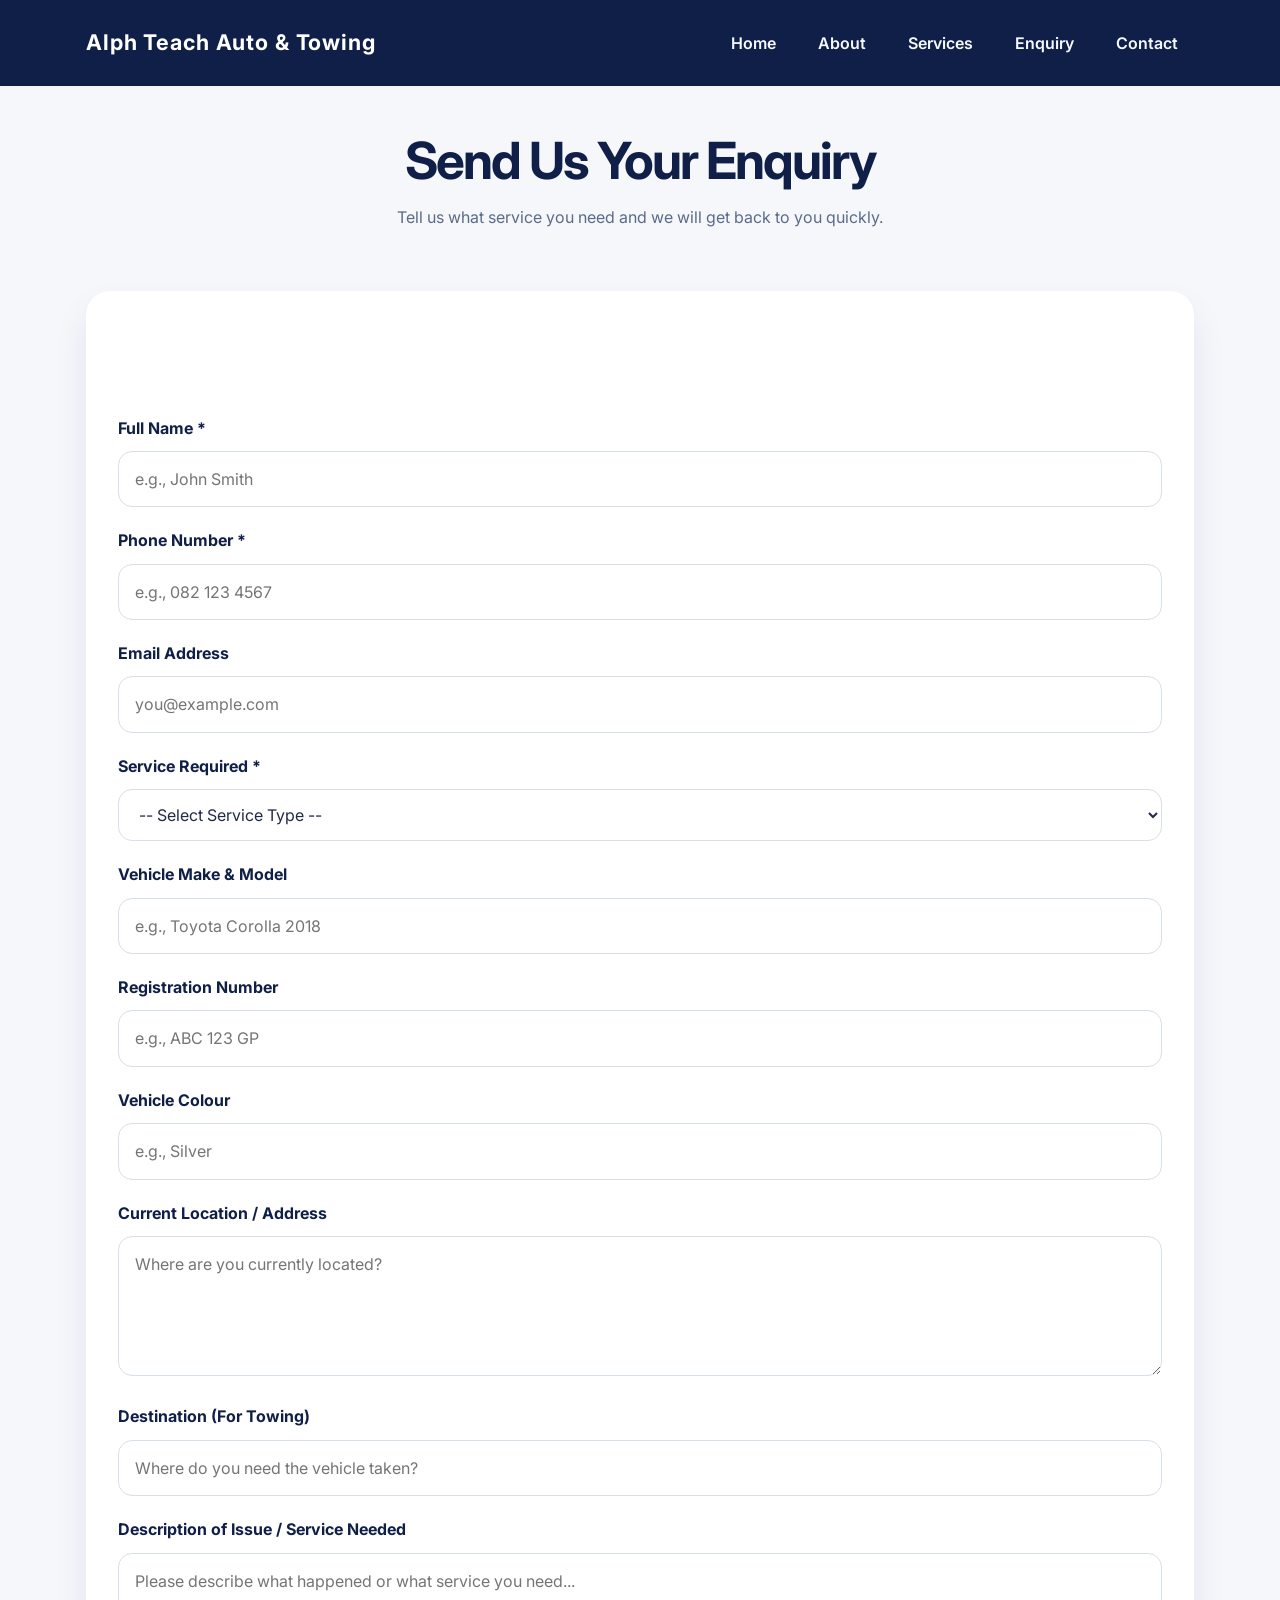
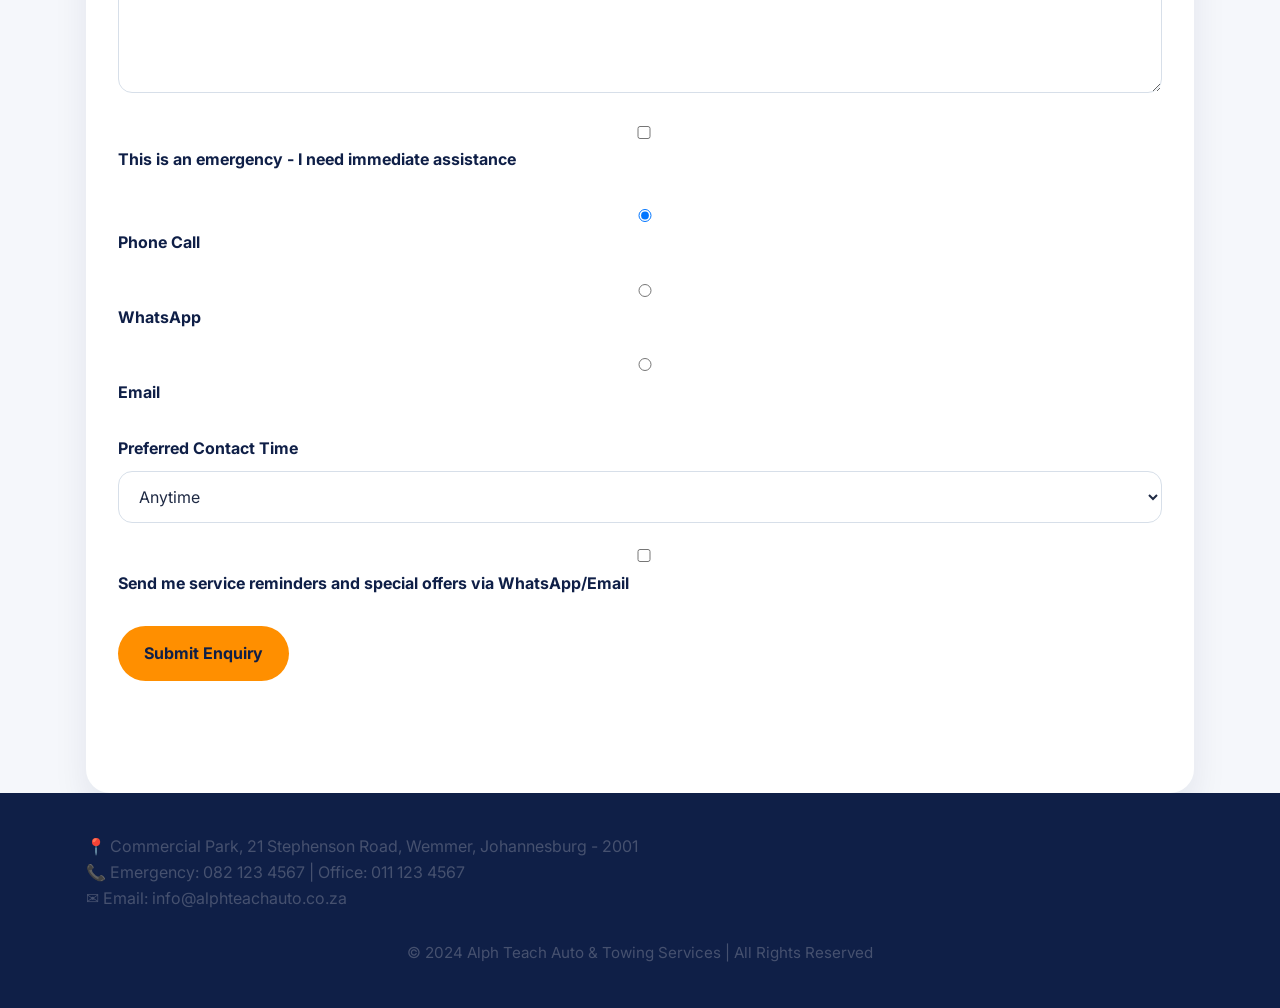
<file: enquiry.html>
<!DOCTYPE html>
<html lang="en">
<head>
    <meta charset="UTF-8">
    <meta name="viewport" content="width=device-width, initial-scale=1.0">
    <title>Enquiry | Alph Teach Auto & Towing Services</title>
    <meta name="description" content="Send an enquiry to Alph Teach Auto & Towing Services for towing, roadside assistance, or vehicle repair in Johannesburg.">
    <meta name="keywords" content="enquiry, towing request, roadside assistance request, Johannesburg, auto repair enquiry">
    <meta name="geo.region" content="ZA-GP">
    <meta name="geo.placename" content="Wemmer, Johannesburg">
    <meta name="geo.position" content="-26.2041;28.0473">
    <meta name="ICBM" content="-26.2041, 28.0473">
    <meta property="og:title" content="Send an Enquiry | Alph Teach Auto & Towing Services">
    <meta property="og:description" content="Send your service enquiry to Alph Teach Auto & Towing Services in Johannesburg.">
    <meta property="og:type" content="website">
    <meta property="og:url" content="https://alphteachauto.co.za/enquiry.html">
    <meta property="og:image" content="https://alphteachauto.co.za/images/Screenshot_16-5-2026_0847_www.istockphoto.com.jpeg">
    <meta name="twitter:card" content="summary_large_image">
    <link rel="stylesheet" href="css/style.css">
    <link rel="preconnect" href="https://fonts.googleapis.com">
    <link rel="preconnect" href="https://fonts.gstatic.com" crossorigin>
    <link href="https://fonts.googleapis.com/css2?family=Inter:wght@400;500;600;700;800&display=swap" rel="stylesheet">
</head>
<body>
    <header>
        <div class="container header-inner">
            <div class="brand"><a href="index.html">Alph Teach Auto & Towing</a></div>
            <nav>
                <ul>
                    <li><a href="index.html">Home</a></li>
                    <li><a href="about.html">About</a></li>
                    <li><a href="service.html">Services</a></li>
                    <li><a href="enquiry.html">Enquiry</a></li>
                    <li><a href="contact.html">Contact</a></li>
                </ul>
            </nav>
        </div>
    </header>

    <main class="container">
        <section class="page-header">
            <h1>Send Us Your Enquiry</h1>
            <p>Tell us what service you need and we will get back to you quickly.</p>
        </section>

        <section class="contact-form">
            <form id="enquiryForm" action="#" method="post" data-endpoint="https://formspree.io/f/yourFormID">
                <div class="form-group">
                    <label for="fullname">Full Name *</label>
                    <input id="fullname" type="text" name="fullname" placeholder="e.g., John Smith" required>
                </div>

                <div class="form-group">
                    <label for="phone">Phone Number *</label>
                    <input id="phone" type="tel" name="phone" placeholder="e.g., 082 123 4567" required pattern="^\s*\+?[0-9\s\-()]{7,15}\s*$" title="Enter a valid phone number">
                </div>

                <div class="form-group">
                    <label for="email">Email Address</label>
                    <input id="email" type="email" name="email" placeholder="you@example.com" pattern="^[^\s@]+@[^\s@]+\.[^\s@]+$" title="Enter a valid email address">
                </div>

                <div class="form-group">
                    <label for="service_type">Service Required *</label>
                    <select id="service_type" name="service_type" required>
                        <option value="">-- Select Service Type --</option>
                        <option value="towing">Towing Service</option>
                        <option value="repair">Auto Repair / Workshop</option>
                        <option value="roadside">Roadside Assistance</option>
                        <option value="maintenance">Maintenance Service</option>
                        <option value="quote">General Quote Request</option>
                    </select>
                </div>

                <div class="form-group">
                    <label for="vehicle">Vehicle Make & Model</label>
                    <input id="vehicle" type="text" name="vehicle" placeholder="e.g., Toyota Corolla 2018">
                </div>

                <div class="form-group">
                    <label for="reg_number">Registration Number</label>
                    <input id="reg_number" type="text" name="reg_number" placeholder="e.g., ABC 123 GP">
                </div>

                <div class="form-group">
                    <label for="colour">Vehicle Colour</label>
                    <input id="colour" type="text" name="colour" placeholder="e.g., Silver">
                </div>

                <div class="form-group">
                    <label for="location">Current Location / Address</label>
                    <textarea id="location" name="location" rows="2" placeholder="Where are you currently located?"></textarea>
                </div>

                <div class="form-group">
                    <label for="destination">Destination (For Towing)</label>
                    <input id="destination" type="text" name="destination" placeholder="Where do you need the vehicle taken?">
                </div>

                <div class="form-group">
                    <label for="description">Description of Issue / Service Needed</label>
                    <textarea id="description" name="description" rows="4" placeholder="Please describe what happened or what service you need..."></textarea>
                </div>

                <div class="form-group checkbox-group">
                    <label><input type="checkbox" name="emergency"> This is an emergency - I need immediate assistance</label>
                </div>

                <div class="form-group radio-group">
                    <label><input type="radio" name="contact_method" value="phone" checked> Phone Call</label>
                    <label><input type="radio" name="contact_method" value="whatsapp"> WhatsApp</label>
                    <label><input type="radio" name="contact_method" value="email"> Email</label>
                </div>

                <div class="form-group">
                    <label for="contact_time">Preferred Contact Time</label>
                    <select id="contact_time" name="contact_time">
                        <option value="anytime">Anytime</option>
                        <option value="morning">Morning (8am - 12pm)</option>
                        <option value="afternoon">Afternoon (12pm - 5pm)</option>
                        <option value="evening">Evening (5pm - 8pm)</option>
                    </select>
                </div>

                <div class="form-group checkbox-group">
                    <label><input type="checkbox" name="newsletter"> Send me service reminders and special offers via WhatsApp/Email</label>
                </div>

                <div class="form-group">
                    <button type="submit" class="btn">Submit Enquiry</button>
                </div>
                <div id="enquiryResult" class="enquiry-result" style="margin-top:12px;display:none;padding:12px;border-radius:6px;background:#f4f8fb;color:#082a3a;"></div>
            </form>
        </section>
    </main>

    <footer>
        <div class="container footer-content">
            <div>
                <p>📍 Commercial Park, 21 Stephenson Road, Wemmer, Johannesburg - 2001</p>
                <p>📞 Emergency: 082 123 4567 | Office: 011 123 4567</p>
                <p>✉️ Email: info@alphteachauto.co.za</p>
            </div>
        </div>
        <div class="footer-bottom">
            <p>&copy; 2024 Alph Teach Auto & Towing Services | All Rights Reserved</p>
        </div>
    </footer>
</body>
</html>
</file>
<file: css/style.css>
﻿/* ===== 1. RESET & BASE ===== */
*, *::before, *::after {
    box-sizing: border-box;
}

html {
    scroll-behavior: smooth;
}

body {
    margin: 0;
    font-family: 'Inter', system-ui, -apple-system, BlinkMacSystemFont, 'Segoe UI', sans-serif;
    font-size: 16px;
    line-height: 1.65;
    color: #1f2a44;
    background: #f5f7fb;
    min-height: 100%;
}

img, video {
    max-width: 100%;
    display: block;
}

a {
    color: #0f1f47;
    text-decoration: none;
}

a:hover {
    color: #ff8f00;
}

button,
input,
select,
textarea {
    font: inherit;
}

button {
    cursor: pointer;
}

/* ===== 2. LAYOUT ===== */
.container {
    width: min(1140px, calc(100% - 32px));
    margin: 0 auto;
    padding: 0 16px;
}

section {
    padding: 60px 0;
}

main {
    background: #f5f7fb;
}

/* ===== 3. TYPOGRAPHY ===== */
h1,
h2,
h3 {
    margin: 0;
    line-height: 1.05;
}

h1 {
    font-size: clamp(2.4rem, 4vw, 4.2rem);
    letter-spacing: -0.04em;
    color: #0f1f47;
}

h2 {
    font-size: clamp(1.9rem, 2.5vw, 2.6rem);
    color: #0f1f47;
}

h3 {
    font-size: 1.35rem;
    color: #10253f;
}

p {
    margin: 0 0 1em;
    color: #46516f;
}

strong {
    color: #0f1f47;
}

/* ===== 4. HEADER ===== */
header {
    background: #0f1f47;
    color: #ffffff;
    padding: 20px 0;
    position: relative;
    z-index: 10;
}

.header-inner {
    display: flex;
    align-items: center;
    justify-content: space-between;
    gap: 18px;
}

.brand a {
    color: #ffffff;
    font-size: 1.35rem;
    font-weight: 700;
    letter-spacing: 0.04em;
}

nav ul {
    display: flex;
    flex-wrap: wrap;
    align-items: center;
    gap: 10px;
    list-style: none;
    margin: 0;
    padding: 0;
}

nav a {
    display: inline-flex;
    align-items: center;
    justify-content: center;
    padding: 10px 16px;
    border-radius: 999px;
    color: #f6f9ff;
    font-weight: 600;
    transition: background-color 0.25s ease, color 0.25s ease;
}

nav a:hover,
nav a.active {
    background: #ff8f00;
    color: #0f1f47;
}

/* ===== 5. HERO ===== */
.hero {
    display: grid;
    place-items: center;
    min-height: 76vh;
    padding: 80px 0;
    color: #fff;
    text-align: center;
    background-image: linear-gradient(180deg, rgba(15,31,71,0.88) 0%, rgba(15,31,71,0.70) 60%), url('../images/Screenshot_16-5-2026_0814_www.istockphoto.com.jpeg');
    background-size: cover;
    background-position: center;
}

.hero p {
    max-width: 720px;
    margin: 24px auto 32px;
    font-size: 1.05rem;
    color: #dfe6ff;
}

.hero-buttons {
    display: flex;
    flex-wrap: wrap;
    justify-content: center;
    gap: 14px;
}

/* ===== 6. BUTTONS ===== */
.btn,
button,
input[type='submit'] {
    display: inline-flex;
    align-items: center;
    justify-content: center;
    gap: 10px;
    border: none;
    border-radius: 999px;
    padding: 14px 26px;
    font-weight: 700;
    transition: transform 0.2s ease, box-shadow 0.2s ease, background-color 0.2s ease;
}

.btn {
    background: #ff8f00;
    color: #0f1f47;
    text-decoration: none;
}

.btn-secondary {
    background: #ffffff;
    color: #0f1f47;
    border: 1px solid rgba(15,31,71,0.12);
}

.btn:hover,
button:hover,
input[type='submit']:hover {
    transform: translateY(-2px);
    box-shadow: 0 16px 28px rgba(255,143,0,0.2);
}

.btn-secondary:hover {
    background: #f7f8fd;
}

/* ===== 7. SECTION TITLES ===== */
.section-title,
.page-header h1,
.page-header h2,
.page-header h3 {
    color: #0f1f47;
}

.page-header {
    text-align: center;
    padding-top: 48px;
}

.page-header p {
    max-width: 780px;
    margin: 16px auto 0;
    color: #5b6b88;
}

/* ===== 8. GRID SECTIONS ===== */
.feature-grid,
.highlights-grid,
.media-grid,
.service-grid,
.team-grid,
.values-grid,
.gallery-grid,
.contact-info-grid {
    display: grid;
    gap: 24px;
}

.feature-grid,
.highlights-grid,
.contact-info-grid {
    grid-template-columns: repeat(auto-fit, minmax(240px, 1fr));
}

.media-grid,
.service-grid,
.team-grid,
.values-grid,
.gallery-grid {
    grid-template-columns: repeat(auto-fit, minmax(260px, 1fr));
}

.service-blocks-grid {
    display: grid;
    grid-template-columns: 1.7fr 1fr;
    gap: 28px;
    align-items: start;
    margin-top: 12px;
}

.video-section {
    padding-top: 48px;
    padding-bottom: 28px;
}

/* ===== 9. CARDS ===== */
.card,
.media-card,
.feature-card,
.service-card,
.service-hero-block,
.service-info-block,
.highlight-card,
.mission,
.vision,
.value,
.team-member,
.accordion-item,
.contact-card,
.gallery-item,
.tab-pane,
.contact-form {
    background: #ffffff;
    border-radius: 24px;
    box-shadow: 0 18px 35px rgba(15,31,71,0.08);
}

.media-card,
.feature-card,
.service-card,
.team-member,
.value,
.contact-card,
.accordion-item,
.gallery-item,
.service-hero-block,
.service-info-block {
    padding: 24px;
}

.media-card h3,
.service-card h3,
.team-member h3,
.value,
.highlight-card,
.feature-card h3,
.contact-card h3,
.section-title,
.service-hero-block h2,
.mission h2,
.vision h2,
.faq-section h2,
.certifications h2 {
    margin-bottom: 16px;
}

.media-card p,
.service-content p,
.contact-card p,
.feature-card p,
.mission p,
.vision p,
.certifications li,
.value {
    color: #5b6b88;
}

.media-card:hover,
.feature-card:hover,
.service-card:hover,
.team-member:hover,
.highlight-card:hover,
.value:hover,
.contact-card:hover,
.accordion-item:hover {
    transform: translateY(-4px);
}

/* ===== 10. FEATURE BLOCKS ===== */
.service-hero-block {
    padding: 32px;
}

.service-info-block {
    display: grid;
    gap: 18px;
    padding: 28px;
}

.contact-block-item {
    display: flex;
    gap: 18px;
    align-items: flex-start;
}

.contact-block-item span {
    font-size: 1.9rem;
}

.contact-block-item strong {
    display: block;
    margin-bottom: 6px;
    color: #0f1f47;
}

.highlight-card,
.value {
    min-height: 120px;
    display: grid;
    place-items: center;
    text-align: center;
    font-weight: 700;
    color: #0f1f47;
}

/* ===== 11. SERVICE SEARCH ===== */
.service-search {
    background: #f7f9ff;
    padding: 32px;
    border-radius: 24px;
}

.service-search-controls {
    display: grid;
    grid-template-columns: 1fr 220px;
    gap: 18px;
    margin-top: 22px;
}

.service-search-input,
.service-sort-select,
input,
select,
textarea {
    width: 100%;
    border-radius: 14px;
    border: 1px solid #d7dfe9;
    padding: 14px 16px;
    color: #1f2a44;
    background: #ffffff;
}

.service-search-input:focus,
.service-sort-select:focus,
input:focus,
select:focus,
textarea:focus {
    outline: none;
    border-color: #0f1f47;
    box-shadow: 0 0 0 4px rgba(15,31,71,0.08);
}

.service-price {
    font-size: 1.2rem;
    font-weight: 700;
    color: #0f1f47;
    margin-top: 14px;
}

.service-card img,
.media-card img,
.media-figure img {
    width: 100%;
    height: 240px;
    object-fit: cover;
    display: block;
    border-radius: 18px;
}

.service-card {
    overflow: hidden;
}

.service-card .service-content {
    padding: 22px 24px 26px;
}

.service-card button {
    width: 100%;
    margin-top: 18px;
}

.service-table {
    display: grid;
    gap: 18px;
    grid-template-columns: repeat(auto-fit, minmax(250px, 1fr));
}

.service-row {
    background: #ffffff;
    border-radius: 24px;
    box-shadow: 0 18px 35px rgba(15,31,71,0.08);
    padding: 22px 20px;
    display: grid;
    gap: 12px;
}

.service-row .service-name {
    font-weight: 700;
    color: #0f1f47;
    font-size: 1.05rem;
}

.service-row .service-desc {
    color: #5b6b88;
    line-height: 1.6;
}

.service-row .service-price {
    font-size: 1.1rem;
    font-weight: 700;
    color: #0f1f47;
}

/* ===== 12. FORMS ===== */
form {
    padding: 32px;
    margin-top: 32px;
}

.form-group {
    margin-bottom: 20px;
}

.form-group label {
    display: block;
    margin-bottom: 10px;
    font-weight: 700;
    color: #0f1f47;
}

input[type='text'],
input[type='email'],
input[type='tel'],
input[type='search'],
select,
textarea {
    width: 100%;
    border: 1px solid #d7dfe9;
    border-radius: 14px;
    padding: 14px 16px;
    color: #1f2a44;
    background: #ffffff;
}

textarea {
    min-height: 140px;
    resize: vertical;
}

.checkbox-group,
.radio-group {
    display: flex;
    flex-direction: column;
    gap: 12px;
}

.form-feedback,
.enquiry-result,
.service-search-error {
    margin-top: 12px;
    padding: 14px 16px;
    border-radius: 16px;
    background: #eef4ff;
    color: #0f1f47;
    border: 1px solid #dbe7ff;
}

/* ===== 13. ACCORDION ===== */
.accordion-item {
    border: 1px solid #d7dfe9;
}

.accordion-header {
    display: flex;
    justify-content: space-between;
    align-items: center;
    padding: 20px 24px;
    background: #f3f6ff;
    cursor: pointer;
    font-weight: 700;
    color: #0f1f47;
}

.accordion-content {
    display: none;
    padding: 0 24px 22px;
    color: #5b6b88;
}

.accordion-item.active .accordion-content,
.accordion-item .accordion-content.open {
    display: block;
}

.accordion-icon {
    font-size: 1.3rem;
    color: #ff8f00;
}

/* ===== 14. TABS & GALLERY ===== */
.tab-wrap {
    display: flex;
    flex-wrap: wrap;
    gap: 10px;
    margin-bottom: 18px;
}

.tab-btn {
    background: #ffffff;
    border: 1px solid #d7dfe9;
    border-radius: 999px;
    padding: 12px 18px;
    color: #0f1f47;
    font-weight: 700;
}

.tab-btn.active,
.tab-btn:hover {
    background: #0f1f47;
    color: #ffffff;
    border-color: #0f1f47;
}

.tab-pane {
    display: none;
}

.tab-pane.active {
    display: block;
}

.gallery-item {
    border-radius: 18px;
    overflow: hidden;
}

.gallery-item img {
    transition: transform 0.3s ease;
}

.gallery-item:hover img {
    transform: scale(1.03);
}

.video-wrapper {
    overflow: hidden;
    border-radius: 24px;
    box-shadow: 0 18px 40px rgba(15,31,71,0.1);
}

.responsive-video {
    width: 100%;
    display: block;
}

.lightbox-overlay {
    position: fixed;
    inset: 0;
    background: rgba(15,31,71,0.87);
    display: none;
    align-items: center;
    justify-content: center;
    padding: 24px;
    z-index: 1000;
}

.lightbox-overlay.active {
    display: flex;
}

.lightbox-container {
    max-width: 90vw;
    max-height: 90vh;
    position: relative;
}

.lightbox-img {
    width: 100%;
    height: auto;
    border-radius: 18px;
    box-shadow: 0 20px 40px rgba(0,0,0,0.35);
}

.lightbox-close {
    position: absolute;
    top: -12px;
    right: -12px;
    width: 42px;
    height: 42px;
    border-radius: 50%;
    border: none;
    background: #ffffff;
    color: #0f1f47;
    font-size: 1.6rem;
    font-weight: 700;
    cursor: pointer;
    box-shadow: 0 10px 24px rgba(0,0,0,0.2);
}

/* ===== 15. FOOTER ===== */
footer {
    background: #0f1f47;
    color: #ffffff;
    padding: 40px 0 28px;
}

.footer-content {
    display: grid;
    gap: 14px;
}

.footer-content p {
    margin: 0;
}

.footer-bottom {
    margin-top: 28px;
    text-align: center;
    color: #dbeeff;
    font-size: 0.95rem;
}

.footer-content a,
.footer-content a:visited {
    color: #ffffff;
    text-decoration: underline;
}

.footer-content a:hover {
    color: #ffcc80;
}

/* ===== 16. RESPONSIVE ===== */
@media (max-width: 960px) {
    .service-blocks-grid,
    .mission-vision,
    .feature-grid,
    .highlights-grid,
    .service-grid,
    .team-grid,
    .values-grid,
    .contact-info-grid,
    .service-search-controls {
        grid-template-columns: 1fr;
    }

    nav ul {
        justify-content: center;
    }
}

@media (max-width: 720px) {
    .hero {
        min-height: auto;
        padding: 56px 0;
    }

    .hero p {
        margin-bottom: 24px;
    }

    .hero-buttons {
        flex-direction: column;
        align-items: stretch;
    }
}

@media (max-width: 540px) {
    .header-inner {
        flex-direction: column;
        align-items: flex-start;
    }

    nav ul {
        justify-content: flex-start;
        gap: 8px;
    }

    section {
        padding: 40px 0;
    }
}

/* ===== Team buttons ===== */
.team-section h2 {
    margin-bottom: 18px;
    color: #0f1f47;
}
.team-grid {
    display: grid;
    gap: 18px;
    grid-template-columns: repeat(auto-fit, minmax(220px, 1fr));
}
.team-member {
    background: #ffffff;
    border-radius: 18px;
    padding: 18px;
    text-align: left;
    border: none;
    box-shadow: 0 12px 28px rgba(15,31,71,0.06);
    cursor: pointer;
    transition: transform 0.2s ease, box-shadow 0.2s ease;
}
.team-member h3 { margin: 0 0 6px; color: #0f1f47; }
.team-member .role { display: block; font-weight: 700; color: #0f1f47; margin-bottom: 8px; }
.team-member p { margin: 0; color: #5b6b88; line-height: 1.5; }
.team-member:hover { transform: translateY(-6px); box-shadow: 0 20px 40px rgba(15,31,71,0.08); }

.gallery-img {
    width: 100%;
    height: 240px;
    object-fit: cover;
    display: block;
    border-radius: 18px;
}
</file>
